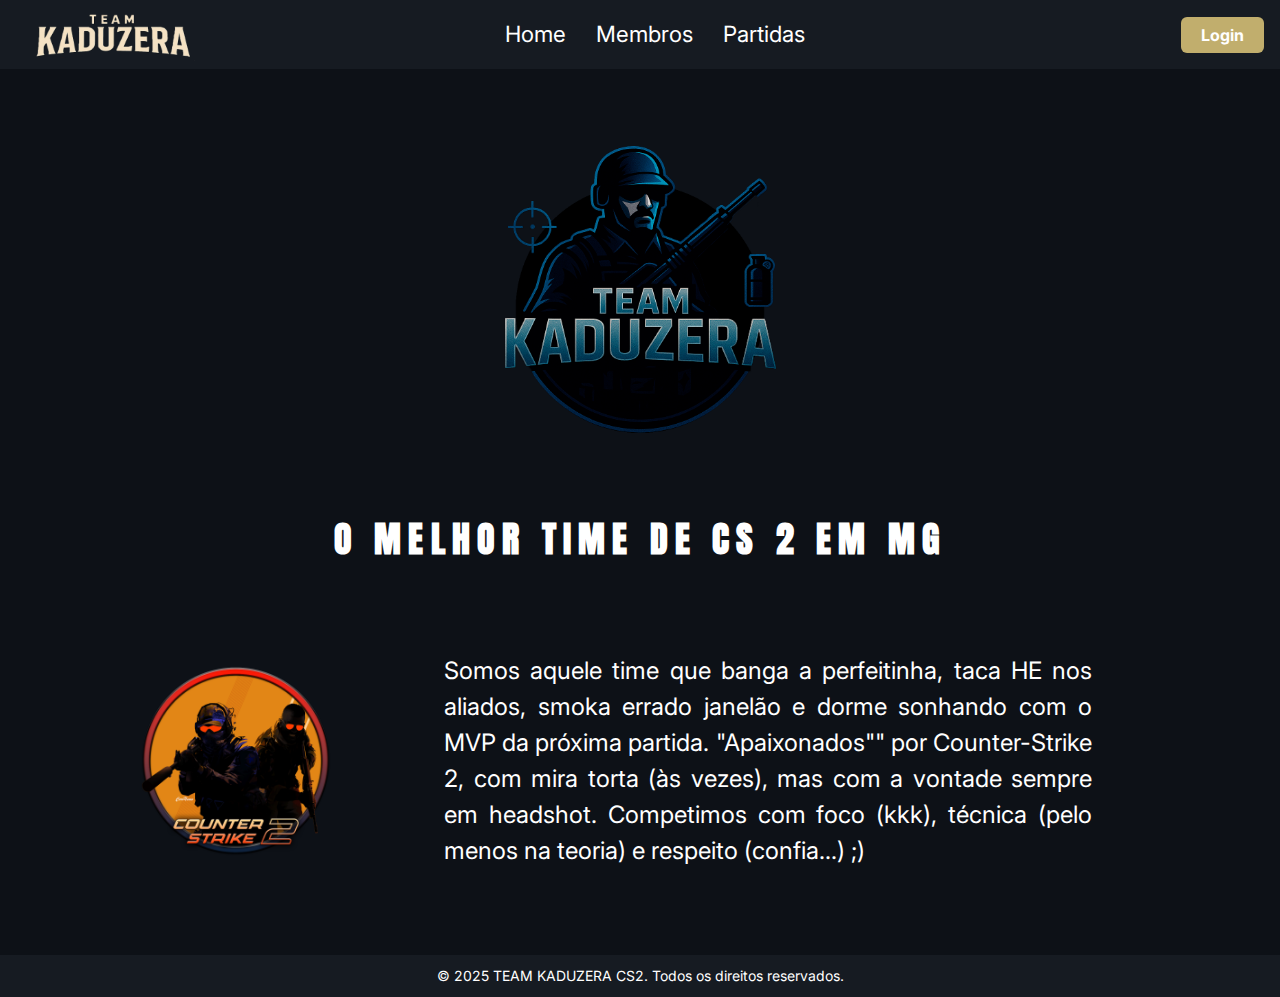
<file: index.html>
<!DOCTYPE html>
<html lang="pt-BR">
<head>
  <meta charset="UTF-8">
  <meta name="viewport" content="width=device-width, initial-scale=1">
  <title>Time CS2 MG</title>
  <link rel="stylesheet" href="./styles/reset.css">
  <link rel="stylesheet" href="./styles/style.css">
  <link rel="stylesheet" href="./styles/header.css">
  <link rel="stylesheet" href="./styles/home.css">
  <link rel="stylesheet" href="./styles/rodape.css">
</head>
<body>
  <!-- Cabeçalho -->
  <header>
    <div class="menu-hamburguer">
    <img src="./Assets/img/Menu-hamburguer.svg" alt="Menu">
    <ul class="menu-mobile">
      <li class="menu-mobile-item"><a href="index.html">Home</a></li>
      <li class="menu-mobile-item"><a href="members.html">Membros</a></li>
      <li class="menu-mobile-item"><a href="matches.html">Partidas</a></li>
    </ul>
  </div>
    <img src="./Assets/img/Team_Kaduzera-logo.png" alt="Logo do time" class="logo">
    
    <nav class="menu">
      <a href="index.html">Home</a>
      <a href="members.html">Membros</a>
      <a href="matches.html">Partidas</a>
    </nav>

    <a href="#" class="login-btn">Login</a>
    <a href="#" class="login-btn-mobile"><img src="./Assets/img/login-mobile.png" alt="login" ></a>
  </header>
  <!-- Seção Principal -->
<main>
  <section class="principal">
    <img src="./Assets/img/Team_Kaduzera_logo_redonda.png" alt="Logo central" class="logo-central">
    
    <h1>O melhor time de CS 2 em MG</h1>

    <div class="conteudo">
      <img src="./Assets/img/logo-CS2.png" alt="Imagem do CS2" class="img-cs2">
      <p>Somos aquele time que banga a perfeitinha, taca HE nos aliados, smoka errado janelão e dorme sonhando com o MVP da próxima partida. "Apaixonados"" por Counter-Strike 2, com mira torta (às vezes), mas com a vontade sempre em headshot.
Competimos com foco (kkk), técnica (pelo menos na teoria) e respeito (confia...) ;)</p>
    </div>
  </section>

</main>
  
<footer class="rodape">
  <p>&copy; 2025 TEAM KADUZERA CS2. Todos os direitos reservados.</p>
</footer>
<script>
  document.addEventListener('DOMContentLoaded', function() {
    const menuIcon = document.querySelector('.menu-hamburguer');
    const mobileMenu = document.querySelector('.menu-mobile');

    menuIcon.addEventListener('click', function() {
      mobileMenu.classList.toggle('ativo');
    });
  });
</script>
</body>


</html>
</file>
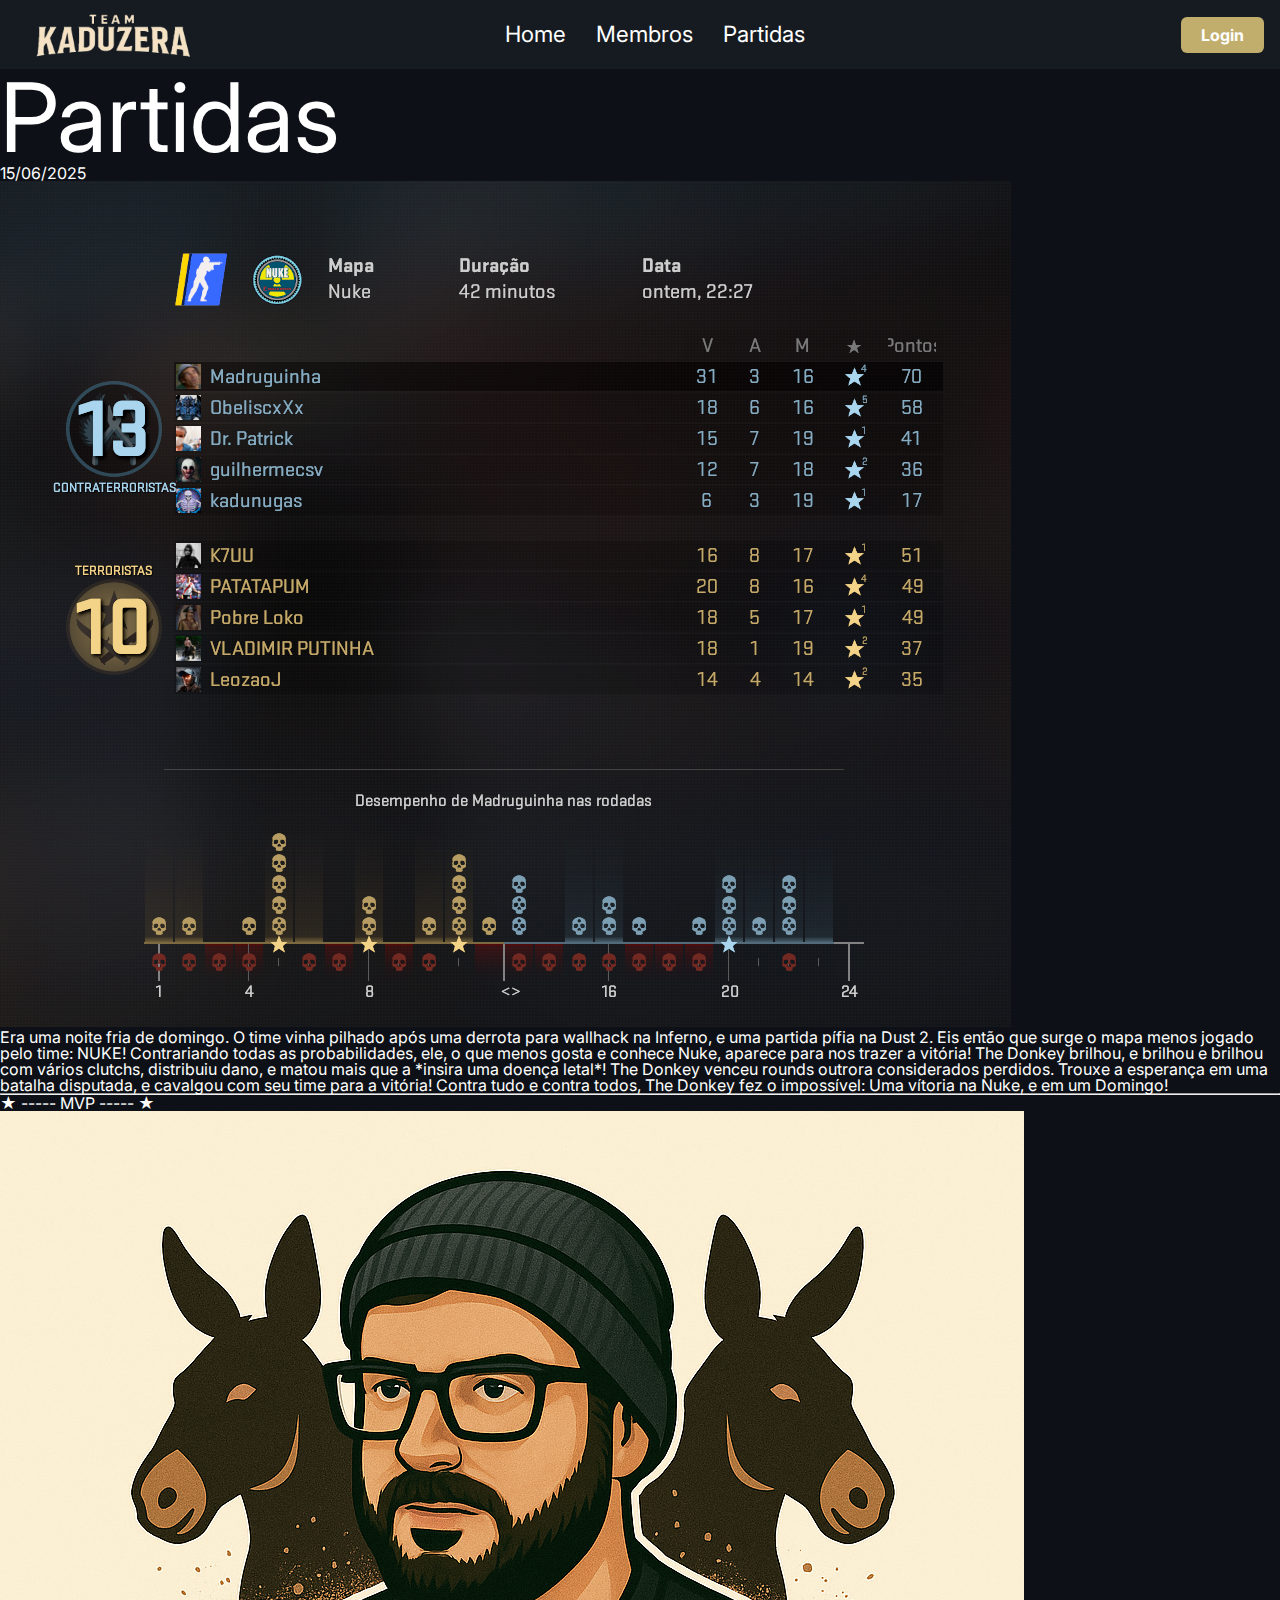
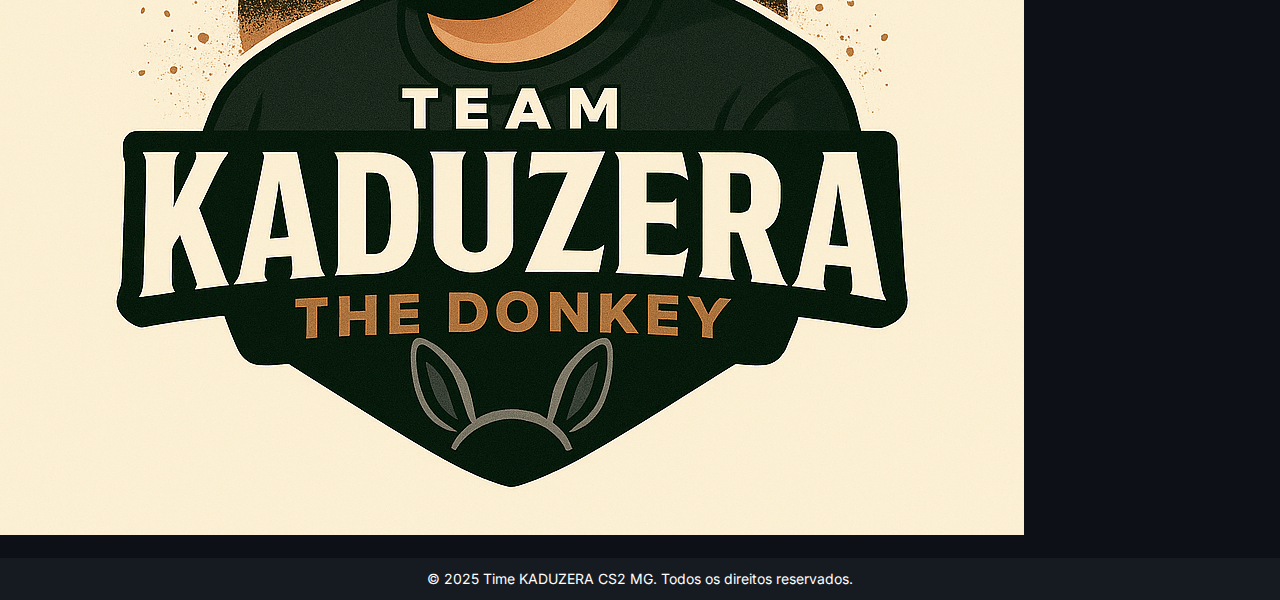
<file: matches.html>
<!DOCTYPE html>
<html lang="pt-BR">
<head>
  <meta charset="UTF-8" />
  <meta name="viewport" content="width=device-width, initial-scale=1.0" />
  <title>Membros</title>
  <link rel="stylesheet" href="./styles/reset.css">
  <link rel="stylesheet" href="./styles/matches.css"/>
  <link rel="stylesheet" href="./styles/style.css">
  <link rel="stylesheet" href="./styles/header.css">
  <link rel="stylesheet" href="./styles/rodape.css">
</head>
<body>
  <!-- Cabeçalho -->
  <header>
    <div class="menu-hamburguer">
    <img src="./Assets/img/Menu-hamburguer.svg" alt="Menu">
    <ul class="menu-mobile">
      <li class="menu-mobile-item"><a href="index.html">Home</a></li>
      <li class="menu-mobile-item"><a href="members.html">Membros</a></li>
      <li class="menu-mobile-item"><a href="matches.html">Partidas</a></li>
    </ul>
  </div>
    <img src="./Assets/img/Team_Kaduzera-logo.png" alt="Logo do time" class="logo">
    
    <nav class="menu">
      <a href="index.html">Home</a>
      <a href="members.html">Membros</a>
      <a href="matches.html">Partidas</a>
    </nav>

    <a href="#" class="login-btn">Login</a>
    <a href="#" class="login-btn-mobile"><img src="./Assets/img/login-mobile.png" alt="login" ></a>
  </header>
  <!-- Conteúdo principal -->
<main>
    <h1 class="titulo">Partidas</h1>

    <div class="container__partida">
        <div class="partida">
            <div class="container__dados-partida">
              <h2 class="partida__data">15/06/2025</h2>
              <img src="./Assets/img/Print_nuke_Madruga.png" alt="imagem da partida" class="partida__imagem">
              <p class="partida__descricao">Era uma noite fria de domingo. O time vinha pilhado após uma derrota para   wallhack na Inferno, e uma partida pífia na Dust 2. Eis então que surge o mapa menos jogado pelo time: NUKE!
                Contrariando todas as probabilidades, ele, o que menos gosta e conhece Nuke, aparece para nos trazer a vitória!
                The Donkey brilhou, e brilhou e brilhou com vários clutchs, distribuiu dano, e matou mais que a <span class="texto-italico">*insira uma doença letal*</span>!
                The Donkey venceu rounds outrora considerados perdidos. Trouxe a esperança em uma batalha disputada, e cavalgou com seu time para a vitória! 
                Contra tudo e contra todos, The Donkey fez o impossível: Uma vítoria na Nuke, e em um Domingo!</p>
            </div>
              <hr>
            <div class="container__mvp">
              <h2 class="partida__mvp">★ ----- MVP ----- ★</h2>
              <img src="./Assets/img/photo-the-donkey.png" alt="Foto do MVP" class="partida__mpv-foto">
            </div>
        </div> 
    </div>
</main>
<footer class="rodape">
  <p>&copy; 2025 Time KADUZERA CS2 MG. Todos os direitos reservados.</p>
</footer>

<script>
  document.addEventListener('DOMContentLoaded', function() {
    const menuIcon = document.querySelector('.menu-hamburguer');
    const mobileMenu = document.querySelector('.menu-mobile');

    menuIcon.addEventListener('click', function() {
      mobileMenu.classList.toggle('ativo');
    });
  });
</script>

</body>
</html>
</file>
<file: styles/style.css>
@import url('https://fonts.googleapis.com/css2?family=Inter:ital,opsz,wght@0,14..32,100..900;1,14..32,100..900&display=swap');
@import url('https://fonts.googleapis.com/css2?family=Anton&family=Bebas+Neue&display=swap');

:root {
    --main-font: 'Inter', sans-serif;
    --title-font: 'anton', sans-serif;
    --primary-color: #58a6ff;
    --secondary-color: #161b22;
    --white-color: #ffffff;
    --background-color: #0d1117;
    --light-gray-color: #161b22;
  }

/* Reset básico */
* {
    margin: 0;
    padding: 0;
    box-sizing: border-box;
  }
  
  body {
    font-family: var(--main-font);
    color: var(--white-color);
    font-size: 16px; 
    background-color: var(--background-color);
  }

  main {
    padding-top: 2em;
  }
  a {
    text-decoration: none;
  }
  @media screen and (min-width: 1024px) {
   
  
  main {
    
    padding-top: 0;
  }
}
</file>
<file: styles/header.css>
header {
    display: flex;
    background-color: var(--light-gray-color);
    padding: 0.5em 1em;
    align-items: center;
    justify-content: space-between;
}

.menu-mobile {
  display: none;
  position: absolute;
  left: 10px;
  background-color: var(--light-gray-color);
  box-shadow: 0 2px 8px rgba(0, 0, 0, 0.15);
  list-style: none;
  padding: 0.5em 0;
  border-radius: 5px;
  z-index: 999;
}



.menu-mobile.ativo {
    display: flex;
    flex-direction: column;
    padding-top: 1em;
    left: -1px;
}

.menu-mobile-item {
    padding: 1em 2em 1em 1em;
}

.menu-mobile.ativo a {
    text-decoration: none;
    color: white;
}

.menu-mobile-item:hover a {
    color: black;
}


.logo {
    width: 10em;
}
.menu {
    display: none;
}

.login-btn-mobile img {
    width: 40px;
    height: auto;
}

.login-btn {
    display: none
}

@media screen and (min-width: 1020px) {
    
 /* Cabeçalho */

 .menu-hamburguer {
    display: none;
 }
 .login-btn {
  display: block;
 }

 .login-btn-mobile {
  display: none;
 }
 
/*  header {
    position: fixed;
    top: 0;
    left: 0;
    width: 100%;
    z-index: 999;
    display: flex;
    justify-content: space-between;
    align-items: center;
    padding: 0.7em 2em; 
    background-color: var(--light-gray-color);
  } */
  
  .logo {
    width: 12em; /* 60px */
    height: auto;
  }
  
  .menu {
    display: flex;
    gap: 1.875em; /* 30px */
    margin-left: -80px;
  }
  
  .menu a {
    color: #ffffff;
    text-decoration: none;
    font-size: 1.4em; /* 18px */
    transition: color 0.3s;
  }
  
  .menu a:hover {
    color: #58a6ff;
  }
  
  .login-btn {
    padding: 0.625em 1.25em; /* 10px 20px */
    background-color: #c1ae6d;
    color: var(--white-color);
    border-radius: 0.375em; /* 6px */
    text-decoration: none;
    font-weight: bold;
    transition: background-color 0.3s;
  }
  
  .login-btn:hover {
    background-color: var(--white-color);
    color: black;
  }
}
</file>
<file: styles/home.css>
.principal {
    text-align: center;
}

.logo-central {
    width: 90%;
    height: auto;
}

.principal h1 {
    font-family: var(--title-font);
    letter-spacing: 0.1em;
    font-size: 1.3em;
    margin: 1em 0;
}

.img-cs2 {
    width: 30%;
    height: auto;
    margin: 1em 0;
}

.conteudo p {
    font-size: 14px;
    line-height: 1.5;
    text-align: justify;
    margin: 1em 2em;

}

@media screen and (min-width: 1020px) {
      /* Seção principal */
  .principal {
    text-align: center;
    padding: 2.6em 1.25em; 
  }
  
  .logo-central {
    width: 22em; 
    height: auto;
    border-radius: 50%;
    margin-bottom: 1.25em; /* 20px */
  }
  
  .principal h1 {
    font-family: var(--title-font);
    font-size: 36px;
    font-weight: 600;
    text-transform: uppercase;
    letter-spacing: 0.2em;
    margin: 1em 0 2em; 
  }
  
  /* Conteúdo com imagem e parágrafo */
  .conteudo {
    display: flex;
    flex-direction: row;
    justify-content: center;
    align-items: center;
    gap: 4em; 
    max-width: 65em; /* 900px */
    margin: 0 auto;
    padding: 0 1.25em; /* 20px */
  }
  
  .img-cs2 {
    width: 12em; 
    height: auto;
    border-radius: 0.75em; /* 12px */
    margin: 0;
  }
  
  .conteudo p {
    font-size: 24px;
    line-height: 1.5;
    text-align: justify;
  }
  
}
</file>
<file: styles/rodape.css>
.rodape {
    display: flex;
    align-items: center;
    text-align: center;
    justify-content: center;
    font-size: 14px;
    background-color: var(--light-gray-color);
    padding: 1em 0;
    margin-top: 1em;
}

@media screen and (min-width: 1020px) {
    .rodape {
    display: flex;
    align-items: center;
    justify-content: center;
    background-color: var(--light-gray-color);
    margin-top: 1.5em;
}

}
</file>
<file: styles/matches.css>
.titulo {
    font-size: 2em;
}

@media screen and (min-width: 1020px) {
    .titulo {
        font-size: 96px;
      }
}
</file>
